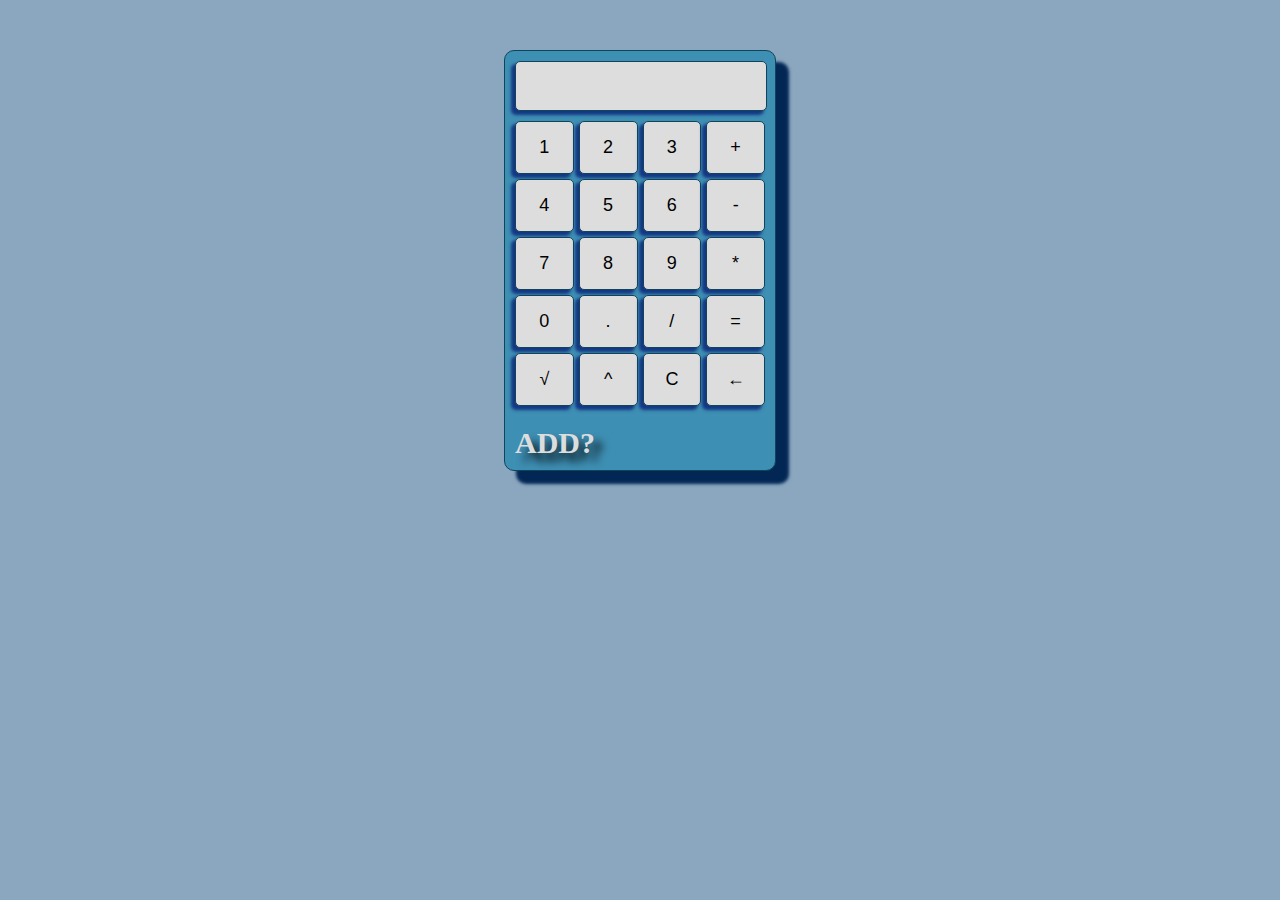
<file: level1_task3/index.html>
<!DOCTYPE html>
<html lang="en">
<head>
  <meta charset="UTF-8">
  <meta name="viewport" content="width=device-width, initial-scale=1.0">
  <title>Calculator</title>
  <link rel="stylesheet" href="style.css">
</head>
<body>
  <div class="calculator">
    <input type="text" id="display" readonly>
    <div class="keys">
      <button onclick="appendToDisplay('1')">1</button>
      <button onclick="appendToDisplay('2')">2</button>
      <button onclick="appendToDisplay('3')">3</button>
      <button onclick="appendToDisplay('+')">+</button>
      <button onclick="appendToDisplay('4')">4</button>
      <button onclick="appendToDisplay('5')">5</button>
      <button onclick="appendToDisplay('6')">6</button>
      <button onclick="appendToDisplay('-')">-</button>
      <button onclick="appendToDisplay('7')">7</button>
      <button onclick="appendToDisplay('8')">8</button>
      <button onclick="appendToDisplay('9')">9</button>
      <button onclick="appendToDisplay('*')">*</button>
      <button onclick="appendToDisplay('0')">0</button>
      <button onclick="appendToDisplay('.')">.</button>
      <button onclick="appendToDisplay('/')">/</button>
      <button onclick="calculate()">=</button>
      <button onclick="calculateSquareRoot()">√</button>
      <button onclick="appendToDisplay('**')">^</button>
      <button onclick="clearDisplay()">C</button>
      <button onclick="backspace()">←</button>
    </div>
    <div class="animated-text" id="animatedText">add?</div>
  </div>

  <script src="script.js"></script>
</body>
</html>
</file>
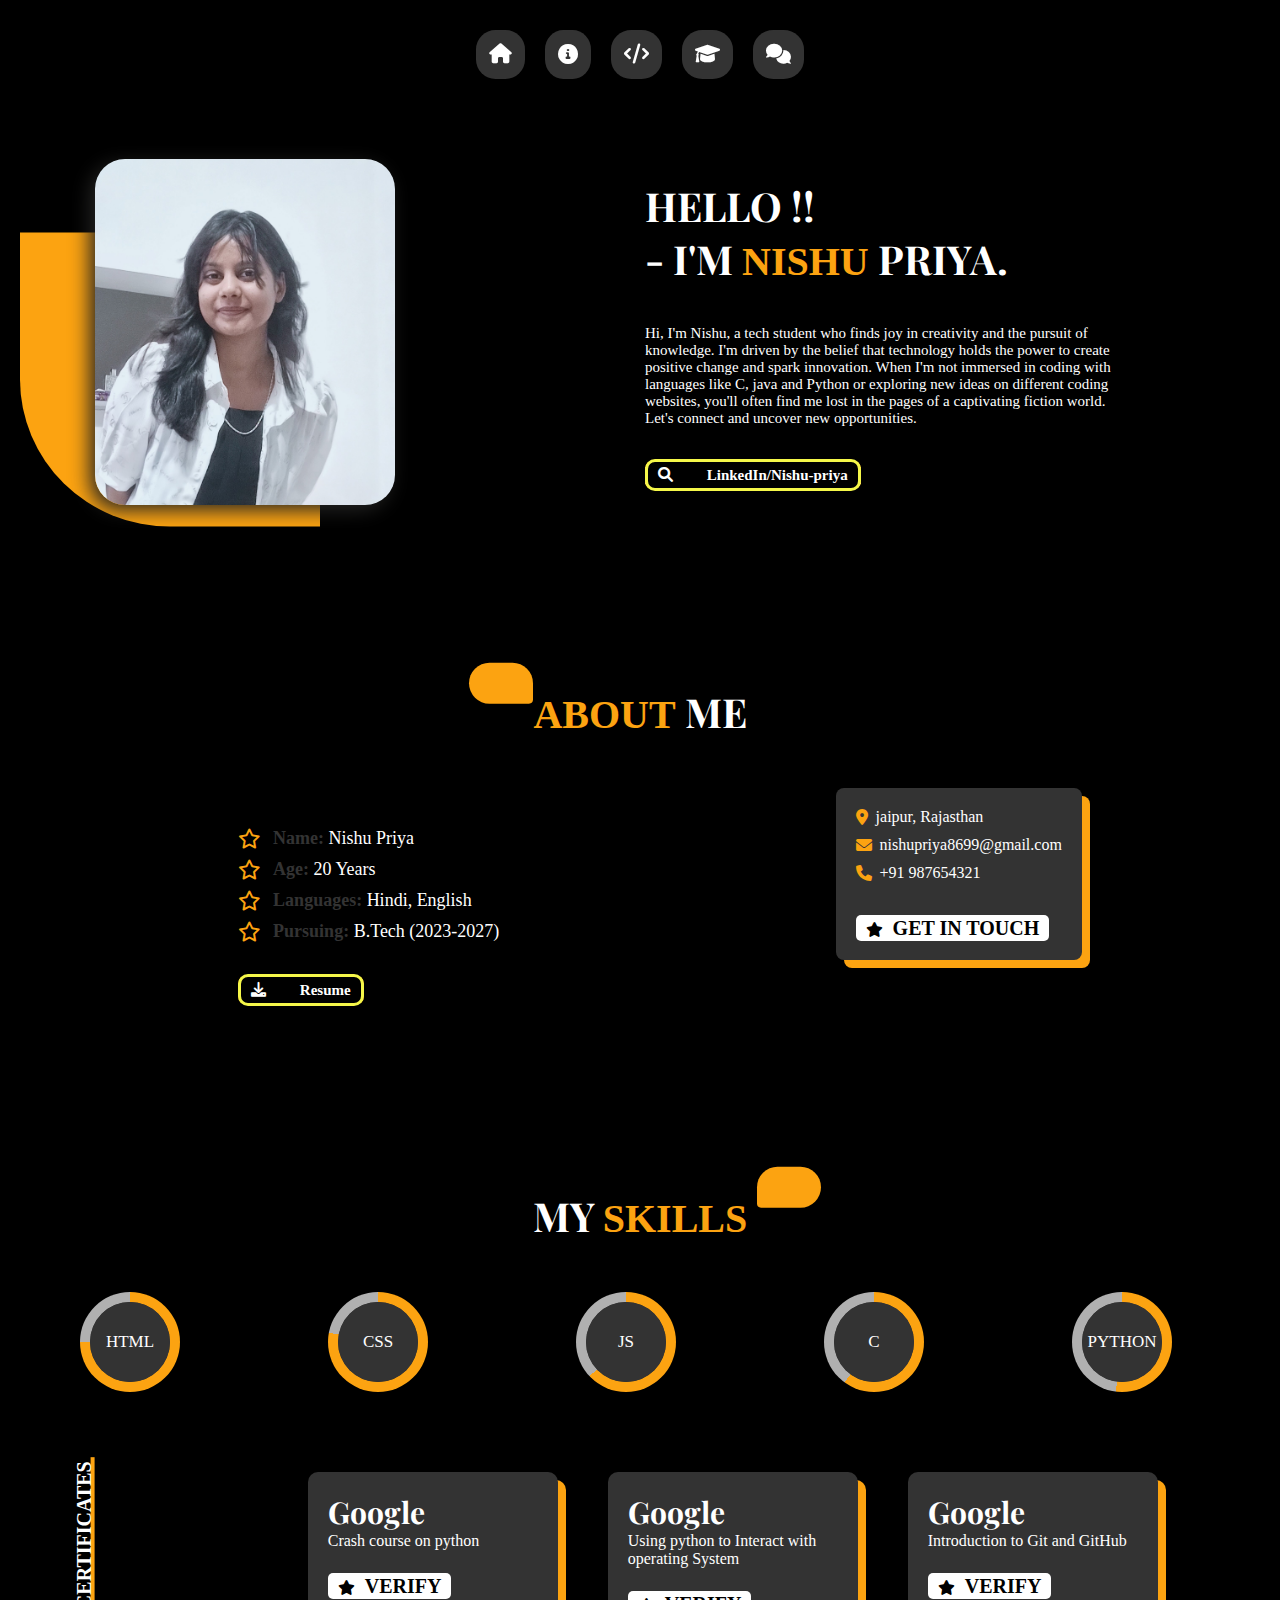
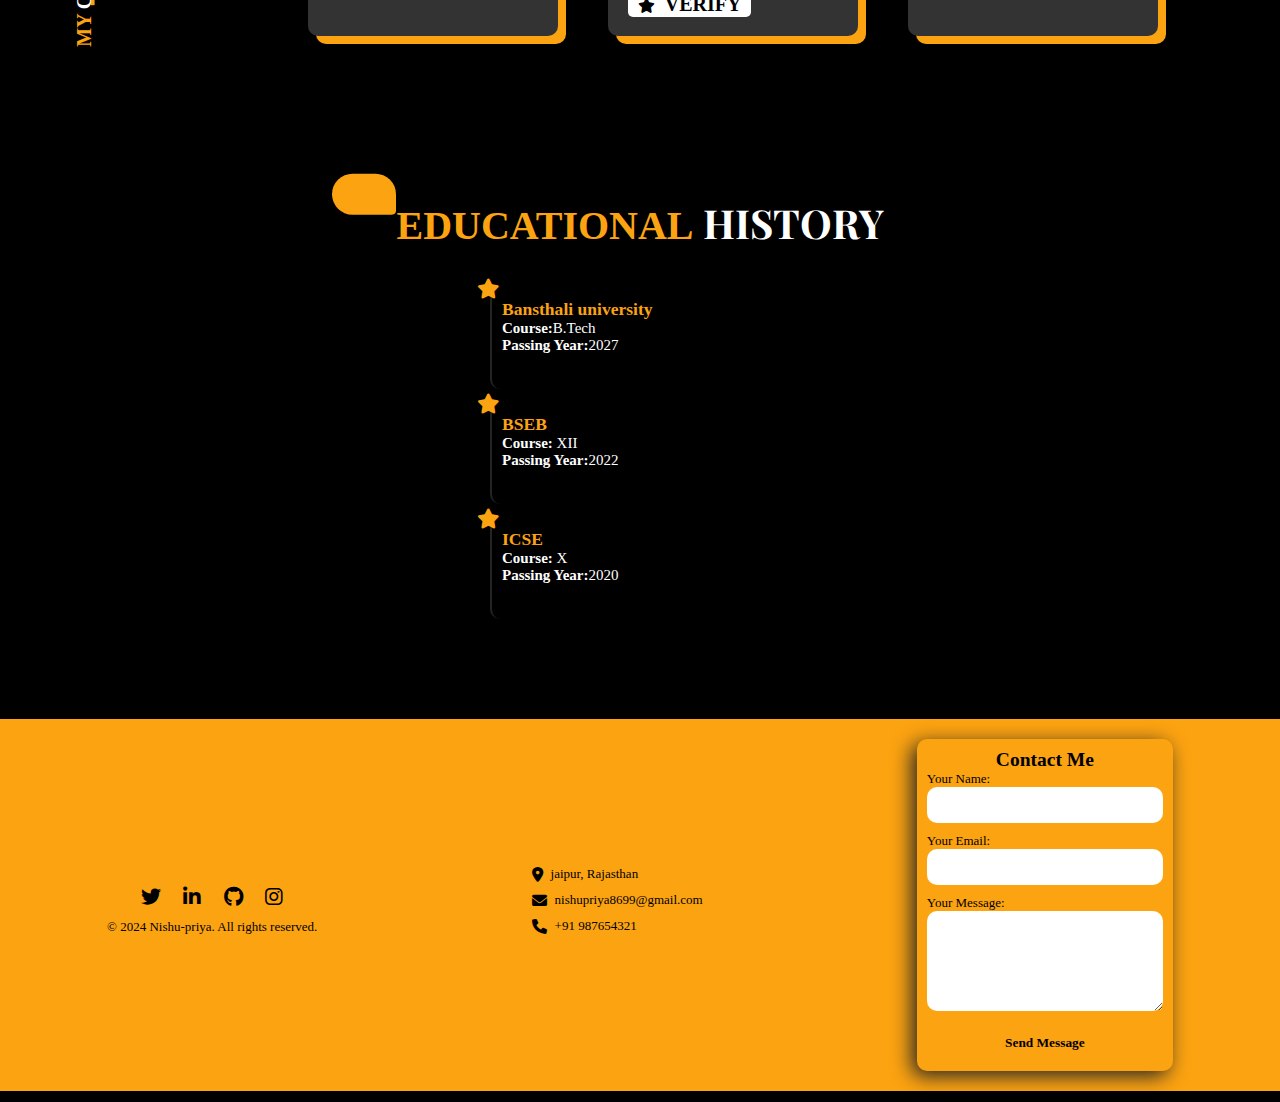
<file: level1_task2/two.html>
<!DOCTYPE html>
<html lang="en">
<head>
    <meta charset="UTF-8">
    <meta name="viewport" content="width=device-width, initial-scale=1.0">
    <link rel="stylesheet" href="https://cdnjs.cloudflare.com/ajax/libs/font-awesome/6.0.0-beta3/css/all.min.css">
    <link rel="preconnect" href="https://fonts.googleapis.com">
    <link rel="preconnect" href="https://fonts.gstatic.com" crossorigin>
    <link href="https://fonts.googleapis.com/css2?family=Playfair+Display:wght@400;700&display=swap" rel="stylesheet">
    <title>Home</title>
    <link rel="stylesheet" href="two.css">
</head>
<body>
    <header class="header">
        <section class="flex">
            <nav class="navbar">
                <a href="#home"><i class="fas fa-home"></i></a>
                <a href="#about"><i class="fas fa-info-circle"></i></a>
                <a href="#skills"><i class="fas fa-code"></i></a>
                <a href="#ed"><i class="fas fa-graduation-cap"></i></a>
                <a href="#contact"><i class="fas fa-comments"></i></a>
            </nav>
        </section>
    </header>

    <secton id="home">
        <div class="container">

            <div class="img">
                <img src="portfolio.jpg" alt="mypicture">
            </div>
            <div class="content">
                <h1> HELLO !! </h1>
                <h1>- I'M <span>NISHU</span> PRIYA.</h1>
                <p>Hi, I'm Nishu, a tech student who finds joy in creativity and the pursuit of knowledge.
                     I'm driven by the belief that technology holds the power to create positive change and spark innovation.
                      When I'm not immersed in coding with languages like C, java and Python or exploring new ideas on different coding websites, 
                      you'll often find me lost in the pages of a captivating fiction world. Let's connect and uncover new opportunities.</p>
                <button class="btn"> 
                    <a href="https://www.linkedin.com/in/nishu-priya-385674183"><i class="fas fa-search"></i> LinkedIn/Nishu-priya</a>
                </button>
            </div>
        </div>
    </secton>

    <section id="about">
        <h1><span>ABOUT</span> ME </h1>
        <div class="info">
            <div class="personal_info">
                <div class="p_info">
                    <div class="index"><i class="far fa-star"></i><p><span>Name:</span> Nishu Priya</p></div> 
                    <div class="index"><i class="far fa-star"></i><p><span>Age:</span> 20 Years</p></div>
                    <div class="index"><i class="far fa-star"></i><p><span>Languages:</span> Hindi, English</p></div>
                    <div class="index"><i class="far fa-star"></i><p><span>Pursuing:</span> B.Tech (2023-2027)</p></div>
                    <button> 
                        <a href="/resume.pdf" download><i class="fas fa-download"></i> Resume </a>
                    </button>
                </div>
            </div>
            <div class="details">
                <div class="in"><i class="fas fa-map-marker-alt"></i><p>jaipur, Rajasthan</p></i></div>
                <div class="in"><i class="fas fa-envelope"></i><p><a href="mailto:nishupriya8699@gmail.com">nishupriya8699@gmail.com</a></p></i></div>
                <div class="in"><i class="fas fa-phone"></i><p>+91 987654321</p></i></div>
                <div class="c">
                    <a href="#contact"><span><i class="fas fa-star"></i>GET IN TOUCH</span></a>
                </div>
            </div>
        </div>
    </section>

    <section id="skills">
        <h1>MY <span>SKILLS</span></h1>
        <div class="skill-container">
            <div class="skill-circle" data-percentage="75">
                <div class="circle">
                    <div class="circle-inner"></div>
                    <div class="circle-inner-masked"></div>
                </div>
                <div class="text"><p>html</p></div>
                
            </div>
            <div class="skill-circle" data-percentage="78">
                <div class="circle">
                    <div class="circle-inner"></div>
                    <div class="circle-inner-masked"></div>
                </div>
                <div class="text"><p>css</p></div>
                
            </div>
            <div class="skill-circle" data-percentage="63">
                <div class="circle">
                    <div class="circle-inner"></div>
                    <div class="circle-inner-masked"></div>
                </div>
                <div class="text"><p>js</p></div>
                
            </div>
            <div class="skill-circle" data-percentage="60">
                <div class="circle">
                    <div class="circle-inner"></div>
                    <div class="circle-inner-masked"></div>
                </div>
                <div class="text"><p>c</p></div>
                
            </div>
            <div class="skill-circle" data-percentage="52">
                <div class="circle">
                    <div class="circle-inner"></div>
                    <div class="circle-inner-masked"></div>
                </div>
                <div class="text"><p>Python</p></div>
                
            </div>
        </div>  
        <div class="certificates">
            <h2>MY <span>CERTIFICATES</span></h2>
            <div class="container">
                <div class="box">
                    <h3>Google</h3>
                    <p>Crash course on python</p>
                    <div class="c">
                        <a href="#"><span><i class="fas fa-star"></i>verify</span></a>
                    </div>
                </div>
                <div class="box">
                    <h3>Google</h3>
                    <p>Using python to Interact with operating System</p>
                    <div class="c">
                        <a href="#"><span><i class="fas fa-star"></i>verify</span></a>
                    </div>
                </div>
                <div class="box">
                    <h3>Google</h3>
                    <p>Introduction to Git and GitHub</p>
                    <div class="c">
                        <a href="#"><span><i class="fas fa-star"></i>verify</span></a>
                    </div>
                </div>
            </div>
        </div>                       
    </section>

    <section id="ed">
        <h1><span>EDUCATIONAL</span> HISTORY </h1>
        <div class="container">
            <div class="box">
                <i class="fas fa-star"></i>
                <h3>Bansthali university</h3>
                <p><span>Course:</span>B.Tech </p>
                <p><span>Passing Year:</span>2027</p>
            </div>
            <div class="box">
                <i class="fas fa-star"></i>
                <h3>BSEB</h3>
                <p><span>Course:</span> XII </p>
                <p><span>Passing Year:</span>2022</p>
            </div>
            <div class="box">
                <i class="fas fa-star"></i>
                <h3>ICSE</h3>
                <p><span>Course:</span> X </p>
                <p><span>Passing Year:</span>2020</p>
            </div>
        </div>
    </section>

    <footer class="footer" id="contact">
        <div class="container">
            <div class="social-icons">
                <a href="https://twitter.com" target="_blank"><i class="fab fa-twitter"></i></a>
                <a href="https://www.linkedin.com/in/nishu-priya-385674183" target="_blank"><i class="fab fa-linkedin-in"></i></a>
                <a href="https://github.com" target="_blank"><i class="fab fa-github"></i></a>
                <a href="https://instagram.com" target="_blank"><i class="fab fa-instagram"></i></a>
            </div>
            <p>&copy; 2024 Nishu-priya. All rights reserved.</p>
        </div>
        <div class="c-info">
            <div class="in"><i class="fas fa-map-marker-alt"></i><p>jaipur, Rajasthan</p></i></div>
            <div class="in"><i class="fas fa-envelope"></i><p><a href="mailto:nishupriya8699@gmail.com">nishupriya8699@gmail.com</a></p></i></div>
            <div class="in"><i class="fas fa-phone"></i><p>+91 987654321</p></i></div>
        </div>
        <div class="contact-form">
            <h2>Contact Me</h2>
            <form action="send_message.php" method="post">
                <div class="form-group">
                    <label for="name">Your Name:</label>
                    <input type="text" id="name" name="name" required>
                </div>
                <div class="form-group">
                    <label for="email">Your Email:</label>
                    <input type="email" id="email" name="email" required>
                </div>
                <div class="form-group">
                    <label for="message">Your Message:</label>
                    <textarea id="message" name="message" rows="5" required></textarea>
                </div>
                <button type="submit">Send Message</button>
            </form>
    </footer>
   
    <script src="two.js"></script>

</body>
</html>


̥
</file>
<file: level1_task3/style.css>
body{
    background-color: #8ba7c0;
}

.calculator {
    width: 250px;
    margin: 50px auto;
    border: 1px solid #104458;
    padding: 10px;
    border-radius: 10px;
    box-shadow: .8rem .8rem .2rem #032755;
    background-color: #3e8fb4;
  }
  
  #display {
    width: 92%;
    margin-bottom: 10px;
    padding: 10px;
    font-size: 24px;
    background-color: #ddd;
    border: 1px solid #104458;
    box-shadow: -.2rem .2rem .2rem #143783;
    border-radius: 5px;
  }
  
  .keys {
    display: grid;
    grid-template-columns: repeat(4, 1fr);
    gap: 5px;
  }
  
  button {
    padding: 15px;
    font-size: 18px;
    border: none;
    border-radius: 5px;
    background-color: #ddd;
    border: 1px solid #104458;
    box-shadow: -.2rem .2rem .2rem #143783;
    cursor: pointer;
    transition: background-color 0.3s;
  }
  
  button:hover {
    background-color: #ffffff;
  }


  .animated-text {
    margin-top: 20px;
    font-size: 30px;
    font-family: 'Cpmfortaa', cursive;
    text-transform: uppercase;
    text-shadow: .5rem .5rem .5rem #000;
    font-weight: bold;
    color: #ddd;
    animation: swap 8s infinite;
  }
  
  @keyframes swap {
    0%, 25% {
      content: "add?";
    }
    25%, 50% {
      content: "subtract?";
    }
    50%, 75% {
      content: "multiply?";
    }
    75%, 100% {
      content: "divide?";
    }
  }
</file>
<file: level1_task2/two.css>
@import url('https://fonts.googleapis.com/css2?family=Comfortaa:wght@300..700&display=swap');

:root{
    --main-color: #FCA311;
    --primary: #ffffff;
    --dark: #000000;
    --shade: #333333;
    --y-shadow: .8rem .8rem 0rem rgb(252, 163, 17);
    --shadow: -.5rem .5rem 2rem rgb(36, 36, 35);
    --y-border: .3rem solid rgb(245, 247, 73);
    --border: .2rem solid rgb(36, 36, 35);
}

*{
    margin: 0;
    padding: 0;
    box-sizing: border-box;
    text-decoration: none;
    outline: none;
    border: none;
    font-family: 'Cpmfortaa', cursive;
}

*::selection{
    color: var(--main-color);
}

::-webkit-scrollbar{
    width: 1rem;
    height: .5rem;
}

::-webkit-scrollbar-track{
    background-color: var(--dark);
}

::-webkit-scrollbar-thumb{
    background-color: var(--main-color);
}

html{
    font-size: 62.5%;
    overflow-x: hidden;
    scroll-padding-top: 5rem;
    scroll-behavior: smooth;
}

body {
    margin: 0;
    background-color: var(--dark);
    position: relative;
    z-index: 1;
}





/*        header             */





.header{
    position: sticky;
    top: 0;
    z-index: 1000;
    background: transparent;
    backdrop-filter: blur(10px);
    padding: 0;
    width: 100%;
}

.header .navbar{
    display: flex;
    flex-direction: row;
    justify-content: center;
    text-align: center;
}

.header .navbar a{
    padding: 1.3rem;
    font-size: 2rem;
    color: var(--primary);
    border-radius: 40%;
    background-color: var(--shade);
    margin: 0 1rem;
}

.header .navbar a:hover{
    background-color: var(--main-color);
    font-weight: bold;
}

.navbar a.active {
    color: var(--main-color);
}

.navbar a.active:hover{
    color: var(--primary);
}





/*           home           */


#home{
    padding-top: 30rem;
    height: 100vh;
}


#home .container {
    display: flex;
    flex-direction: row;
    justify-content: space-around;
    padding-top: 5rem;
}

#home .img{
    position: relative;
    display: inline-block;
}


#home .img img{
    border-radius: 3rem;
    max-width: 300px;
    display: block;
    box-shadow: var(--shadow);
}

#home .img::before{
    content: '';
    position: absolute;
    bottom: -1;
    left: -1;
    width: 100%;
    height: 85%;
    background-color: var(--main-color);
    border-bottom-left-radius: 50%;
    z-index: -1;
    transform: translate(-25%, 25%);
}


#home .content{
    display: inline-block;
    padding: 20px 60px;
    max-width: 600px;
    border-radius: 5rem;
    flex: 1;
}

h1{
    color: var(--primary);
    font-size: 4rem;
    font-family: 'Playfair Display', serif;
}

h1 span{
   color: var(--main-color); 
}

#home .content p{
    color: var(--primary);
    font-size: 1.5rem;
    padding: 4rem 0;
}

 button a{
    color: var(--primary);
    border: var(--y-border);
    border-radius: 1rem;
    padding: .5rem 1rem;
    font-size: 1.5rem;
    cursor: pointer;
    font-weight: bold;
    justify-content: space-between;
    width: 25rem;
    background-image: linear-gradient(90deg, var(--dark) 50%, var(--main-color) 50%);
    background-size: 200% 100%;
    background-position: left bottom;
    transition: background-position 0.5s ease-in-out, color 0.5s ease-in-out;
}

 button i{
    left: 0;
    padding-right: 3rem;
}

 button a:hover{
    color: var(--dark);
    background-position: right bottom;
}







/*          about           */







#about h1{
    text-align: center;
    padding-top: 15rem;
    padding-bottom: 3rem;
}

#about h1::before{
    content: '';
    position: absolute;
    top: -1;
    right: -1;
    width: 5%;
    height: 1.5%;
    background-color: var(--main-color);
    border-radius: 10rem;
    border-bottom-right-radius: 2rem;
    z-index: 1;
    transform: translate(-100%, -55%);
}


.info{
    padding: 2rem;
    display: flex;
    flex-direction: row;
    justify-content: space-around;
}


.personal_info{
    position: relative;
    z-index: 0;
    padding: 2rem;
}


.p_info{
    display: flex;
    flex-direction: column;
    align-items: flex-start;
    padding: 2rem;
}

.p_info .index{
    display: flex;
    align-items: center;
    margin-bottom: 1rem;
    font-size: 2rem;
}

.p_info .index i{
    color: var(--main-color);
    padding-right: .2rem;
}


.p_info p{
    color: var(--primary);
    padding-left: 1rem;
    font-size: 1.8rem;
}

.p_info span{
    color: var(--shade);
    font-weight: bold;
}

.p_info button{
    padding-top: 3rem;
    background-color: var(--dark);
}

.details{
    font-size: 1.8rem;
    display: flex;
    flex-direction: column;
    justify-content: space-between;
    padding: 2rem;
    background-color: var(--shade);
    border-radius: .8rem;
    height: 100%;
    box-shadow: var(--y-shadow);
}

.details .in {
    display: flex;
    align-items: center;
    margin-bottom: 1rem;
    font-size: 1.6rem;
    color: var(--primary);
}

.details .in a{
    color: var(--primary);
}

.details .in i{
    color: var(--main-color);
    padding-right: .8rem;
}

.c i{
    font-size: 1.5rem;
    left: 0;
    padding-right: 1rem;
}

.c{
    padding-top: 2.5rem;
    text-transform: uppercase;
}


.c span{
    color: var(--dark);
    font-size: 2rem;
    padding: .2rem 1rem;
    border-radius: .5rem;
    font-weight: bold;
    cursor: pointer;
    background-image: linear-gradient(90deg, var(--primary) 50%, var(--main-color) 50%);
    background-size: 200% 100%;
    background-position: left bottom;
    transition: background-position 0.5s ease-in-out, color 0.5s ease-in-out;
}

.c span:hover{
    color: var(--primary);
    background-position: right bottom;
}






/*          skills          */





#skills{
    padding-top: 10rem;
}


#skills h1{
    text-align: center;
}

#skills h1::before{
    content: '';
    position: absolute;
    top: 1;
    width: 5%;
    height: 1.5%;
    background-color: var(--main-color);
    border-radius: 10rem;
    border-bottom-left-radius: 2rem;
    z-index: 1;
    transform: translate(350%, -55%);
}

#skills .skill-container{
    display: grid;
    grid-template-columns: repeat(auto-fill, minmax(10rem, 1fr));
    justify-content: center;
    gap: 12rem;
    padding: 5rem;
}

#skills .skill-circle {
    position: relative;
    width: 100px;
    height: 100px;
}

#skills .circle {
    width: 100%;
    height: 100%;
    border-radius: 50%;
    background: conic-gradient(#FCA311 0% 75%, #333 75% 100%);
}

.circle-inner,
.circle-inner-masked {
    position: absolute;
    top: 50%;
    left: 50%;
    transform: translate(-50%, -50%);
    width: 80%;
    height: 80%;
    border-radius: 50%;
    background: var(--shade);
}

#skills .text {
    position: absolute;
    top: 50%;
    left: 50%;
    transform: translate(-50%, -50%);
    font-size: 1.7rem;
    color:var(--primary);
    text-transform: uppercase;
}

#skills .certificates h2{
    color: var(--main-color);
    display: inline-block;
    transform: rotate(-90deg);
    transform-origin: left left;
    font-size: 2rem;
}

#skills .certificates h2::before{
    content: '';
    position: absolute;
    bottom: 1;
    width: 80%;
    height: 2%;
    background-color: var(--main-color);
    z-index: -1;
    transform: translate(28%, 400%);
}

#skills .certificates h2 span{
    color: var(--primary);
}

#skills .certificates{
    display: flex;
    flex-direction: row;
    justify-content: center;
}

#skills .container{
    display: flex;
    flex-direction: row;
    justify-content: flex-start;
    padding: 3rem;
    gap: 5rem;
}

#skills .container .box{
    background-color: var(--shade);
    color: var(--primary);
    border-radius: 1rem;
    padding: 2rem;
    height: 100%;
    width: 25rem;
    box-shadow: var(--y-shadow);
}

#skills .container .box h3{
    font-size: 3rem;
    font-family: 'Playfair Display', serif;
}

#skills .container .box p{
    font-size: 1.6rem;
}







/*        education         */






#ed{
    padding: 10rem 0;
}

#ed h1{
    text-align: center;
}

#ed h1::before{
    content: '';
    position: absolute;
    top: -1;
    right: -1;
    width: 5%;
    height: 1.5%;
    background-color: var(--main-color);
    border-radius: 10rem;
    border-bottom-right-radius: 2rem;
    z-index: 1;
    transform: translate(-100%, -55%);
}

#ed .container{
    display: flex;
    flex-direction: column;
    gap: 1.5rem;
    padding-top: 4rem;
    align-items: center;
}

#ed .container .box{
    position: relative;
    display: flex;
    flex-direction: column;
    align-items: flex-start;
    width: 30rem;
    height: 10rem;
    font-size: 1.5rem;
    color: var(--primary);
    border-radius: 1rem;
    border-left: var(--border);
    padding: 1rem;
}

#ed .container .box span{
    font-weight: bold;
}

#ed .container .box h3{
    color: var(--main-color);
}

#ed .container .box .fas.fa-star{
    position: absolute;
    top: -1rem;
    left: -1.5rem;
    color: var(--main-color);
    font-size: 2rem;
}




/*            footer          */




.footer {
    background-color: var(--main-color);
    color: var(--dark);
    padding: 2rem 0;
    position: relative;
    width: 100%;
    display: flex;
    flex-direction: row;
    justify-content: space-around;
    align-items: center;
}

.footer .container {
    display: flex;
    flex-direction: column;
    align-items: center;
}

.footer .social-icons {
    margin: 1rem 0;
}

.footer .social-icons a {
    margin: 0 10px;
    color: var(--dark);
    font-size: 2rem;
}

.footer .social-icons a:hover {
    color: var(--primary); 
}

.footer p {
    margin: 0;
    font-size: 1.3rem;
}


.c-info .in {
    display: flex;
    align-items: center;
    margin-bottom: 1rem;
    font-size: 1.5rem;
    color: var(--dark);
}

.c-info .in a{
    color: var(--dark);
}

.c-info .in i{
    color: var(--dark);
    padding-right: .8rem;
}


.contact-form {
    width: 20%;
    margin: 0;
    padding: 1rem;
    background-color: var(--main-color);
    border-radius: 1rem;
    box-shadow: var(--shadow);
    font-size: 1.3rem;
    color: var(--dark);
}

.contact-form h2 {
    text-align: center;
}

.form-group {
    margin-bottom: 1rem;
}

.form-group label {
    display: block;
}

.form-group input[type="text"],
.form-group input[type="email"],
.form-group textarea {
    width: 100%;
    padding: 1rem;
    border-radius: 1rem;
    box-sizing: border-box;
}

.form-group textarea {
    resize: vertical;
}

button[type="submit"] {
    display: block;
    width: 100%;
    padding: 1rem;
    background-color: var(--main-color);
    color: var(--dark);
    font-weight: bold;
    border: none;
    border-radius: 1rem;
    cursor: pointer;
    transition: background-color 0.3s;
}

button[type="submit"]:hover {
    background-color: var(--dark);
    color: var(--primary);
}





/*        Responsive Styles       */




@media (max-width: 480px) {
    #home .container{
        display:flex;
        flex-direction: column;
        align-items: center;
        padding: 0 3rem;
    }

    #home .img img{
        max-width: 250px;
        display: block;
    }

    #home .img::before{
        content: '';
        position: absolute;
        bottom: -1;
        left: -1;
        width: 100%;
        height: 85%;
        background-color: var(--main-color);
        border-bottom-left-radius: 25%;
        z-index: -1;
        transform: translate(-10%, 25%);
    }


    h1{
        font-size: 2.5rem;
    }

    p{
        font-size: 1rem;
        padding: 0;
    }

    #about {
        display: flex;
        flex-direction: column;
        align-items: center;
    }

    #about h1:before{
        position: absolute;
        height: 0.8%;
        width: 10%;
    }

    .info{
        display: block;
    }

    .details{
        display: block;
        width: 85%;
    }

    .details .in p{
        font-size: 2rem;
    }


    #skills h1:before{
        height: 0.8%;
        width: 10%;
    }

    #skills .skill-container{
        grid-template-columns: repeat(auto-fill, minmax(1rem, 1fr));
        gap: 6rem;
    }

    #skills .skill-circle{
        width: 6rem;
        height: 6rem;
    }

    #skills .certificates{
        display: flex;
        flex-direction: column;
        align-items: center;
    }

    #skills .certificates h2{
        transform: rotate(0);
    }

    #skills .certificates h2::before{
        height: 18%;
    }

    #skills .container{
        display: flex;
        flex-direction: column;
        align-items: center;
    }

    #ed h1::before{
        width: 10%;
        height: 0.8%;
    }

    .footer{
        display: flex;
        flex-direction: column;
        align-items: center;
    }

    .contact-form{
        width: 50%;
    }
}

@media (min-width: 576px) and (max-width: 768px) {
    #home {
        padding-top: 20rem;
        font-size: 50%;
    }

    #home .container {
        flex-direction: column;
        align-items: center;
        padding-top: 3rem;
    }

    #home .img img {
        max-width: 250px;
    }

    #home .content {
        padding: 15px 45px;
        max-width: 100%;
    }

    h1 {
        font-size: 3rem;
    }

    #home .content p {
        font-size: 1.2rem;
        padding: 3rem 0;
    }

    button a {
        width: 22rem;
        font-size: 1.3rem;
        padding: .4rem .9rem;
    }
}

@media (min-width: 1025px) {
    .navbar {
        flex-direction: row;
    }
    section {
        padding: 3rem;
    }
}
</file>
